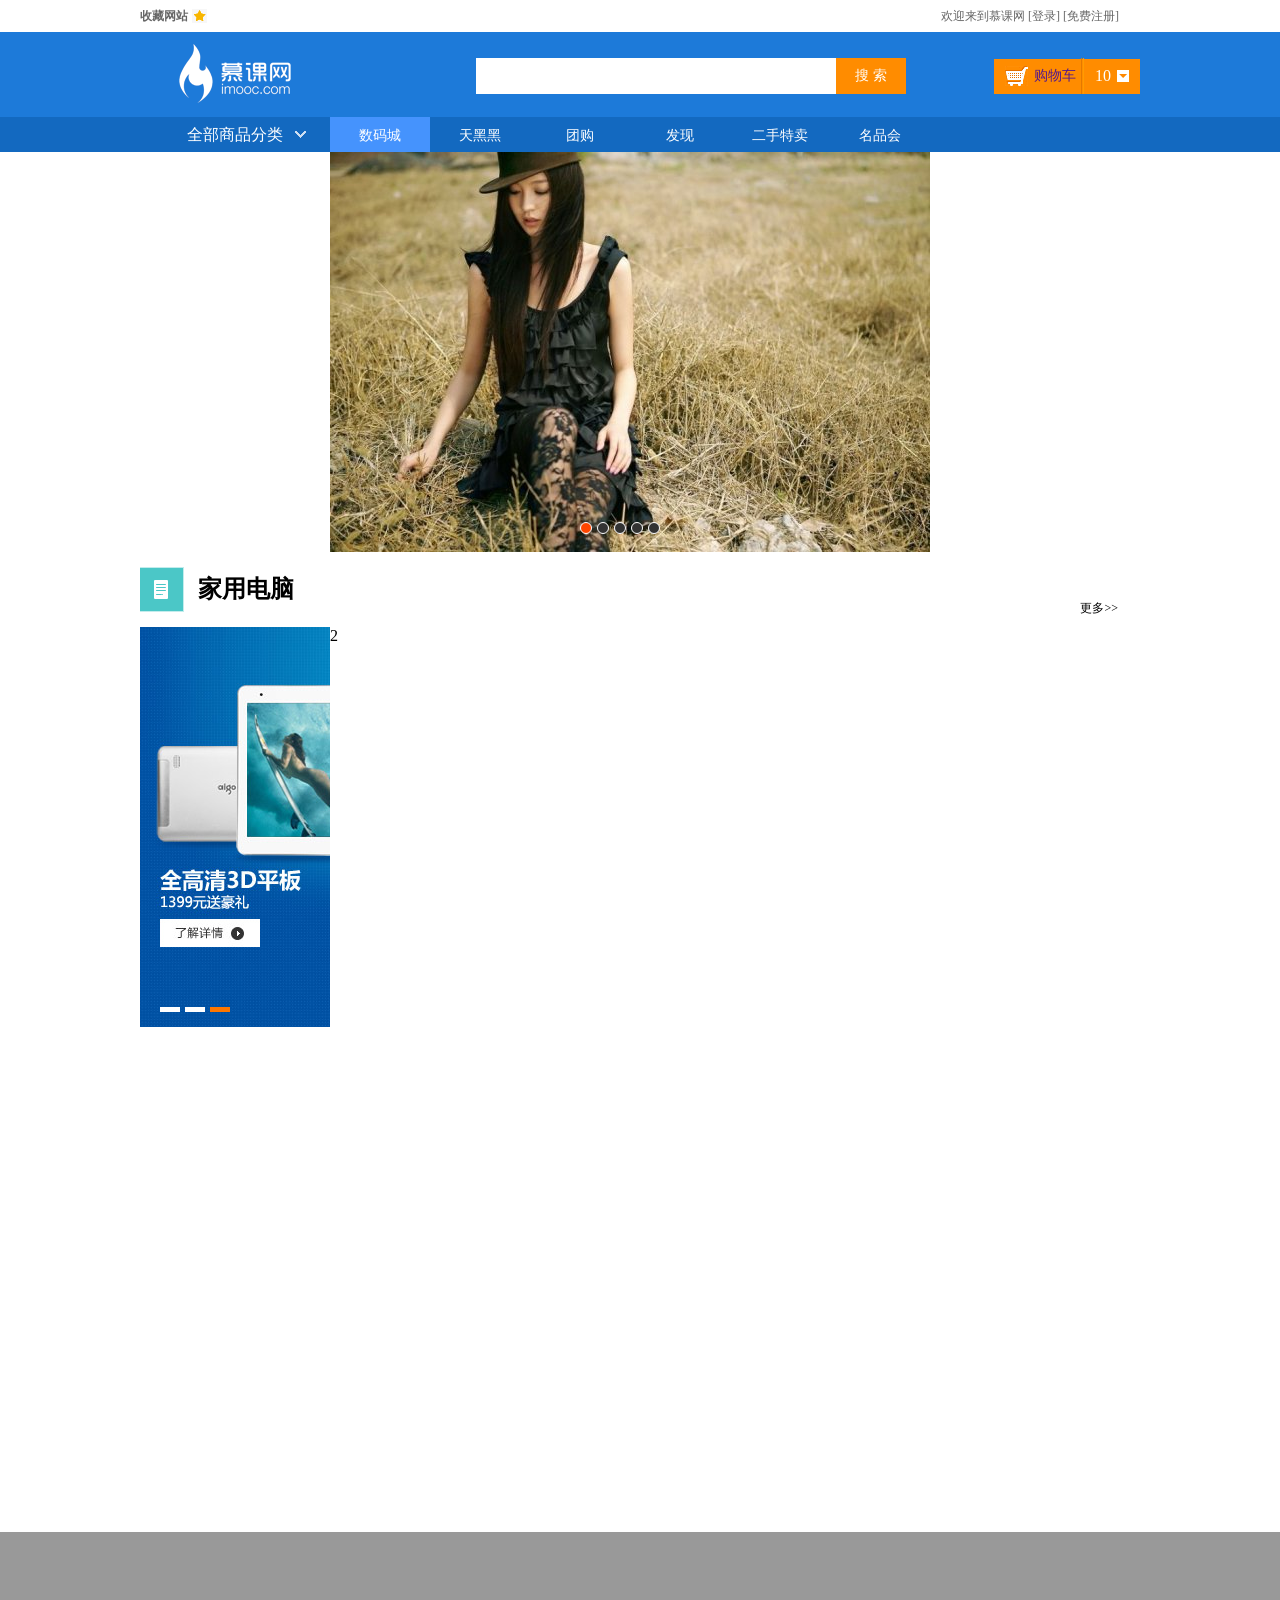
<file: frontend/ds/index.html>
<!DOCTYPE html>
<html>
<head>
	<meta charset="utf-8">
	<title>首页</title>
	<link rel="stylesheet" type="text/css" href="css/reset.css">
	<link rel="stylesheet" type="text/css" href="css/index.css">
	<script type="text/javascript" src="js/jquery.min.js"></script>
	<script type="text/javascript" src="js/index.js"></script>
	<script type="text/javascript" src="js/myFunction.js"></script>
</head>
<body>
	<div class="header">
		<div class="header_top">
			<div class="container">
				<div class="header_top_left fl">
					<a href="">
						<span class="collection_font">收藏网站</span>
					</a>
				</div>
				<div class="header_top_right fr">
					<span class="wellcon">欢迎来到慕课网</span>
					<a href="">[登录]</a>
					<a href="">[免费注册]</a>
				</div>
			</div>
		</div>
		<div class="header_mid">
			<div class="container">
				<div class="logo fl">
					<a href=""><img src="images/logo1.png" alt="logo"></a>
				</div>
				<div class="header_mid_search fl">
					<input type="text" class="header_mid_input"><input type="button" class="header_mid_button" value="搜 索">
				</div>
				<div class="header_mid_shopcar fr">
					<div class="shopcar_l fl">
						<a href="">
							<span>购物车</span>
						</a>
					</div>
					<div class="shopcar_r fr">
						<span class="cart_number fr">10</span>
					</div>
				</div>
			</div>
		</div>
		<div class="header_nav">
			<div class="container">
				<div class="GoodClass fl">
					<h3>全部商品分类</h3>
					<div class="showItem_l hide">
						<dl data-id="a">
							<dt>
								<a href="">手机</a>
								<a href="">数码</a>
								<a href="">合约机</a>
							</dt>
							<dd>
								<a href="">荣耀3X</a>
								<a href="">单反</a>
								<a href="">智能设备</a>
							</dd>
						</dl>
						<dl data-id="b">
							<dt>
								<a href="">手机</a>
								<a href="">数码</a>
								<a href="">合约机</a>
							</dt>
							<dd>
								<a href="">荣耀3X</a>
								<a href="">单反</a>
								<a href="">智能设备</a>
							</dd>
						</dl>
						<dl data-id="c">
							<dt>
								<a href="">手机</a>
								<a href="">数码</a>
								<a href="">合约机</a>
							</dt>
							<dd>
								<a href="">荣耀3X</a>
								<a href="">单反</a>
								<a href="">智能设备</a>
							</dd>
						</dl>
						<dl data-id="d">
							<dt>
								<a href="">手机</a>
								<a href="">数码</a>
								<a href="">合约机</a>
							</dt>
							<dd>
								<a href="">荣耀3X</a>
								<a href="">单反</a>
								<a href="">智能设备</a>
							</dd>
						</dl>
						<dl data-id="e">
							<dt>
								<a href="">手机</a>
								<a href="">数码</a>
								<a href="">合约机</a>
							</dt>
							<dd>
								<a href="">荣耀3X</a>
								<a href="">单反</a>
								<a href="">智能设备</a>
							</dd>
						</dl>
					</div>
					<div class="showItem_r hide">
						<div id="a" class="hide">
							<dl>
								<dt>
									<h4>电脑整机</h4>
								</dt>
								<dd>		
									<a href="">笔记本</a>
									<a href="">超极本</a>
									<a href="">上网本</a>
									<a href="">平板电脑</a>
									<a href="">台式机</a>
									<a href="">台式机</a>
									<a href="">笔记本</a>
									<a href="">超极本</a>
									<a href="">台式机</a>
									<a href="">平板电脑</a>
									<a href="">台式机</a><a href="">台式机</a>
									<a href="">平板电脑</a>
									<a href="">台式机</a>
									<a href="">台式机</a>
									<a href="">平板电脑</a>
									<a href="">台式机</a>
								</dd>				
							</dl>
							<dl>
								<dt>
									<h4>电脑整机</h4>
								</dt>
								<dd>		
									<a href="">笔记本</a>
									<a href="">超极本</a>
									<a href="">上网本</a>
									<a href="">平板电脑</a>
									<a href="">台式机</a>
									<a href="">台式机</a>
									<a href="">笔记本</a>
									<a href="">超极本</a>
								</dd>				
							</dl>
							<dl>
								<dt>
									<h4>电脑整机</h4>
								</dt>
								<dd>		
									<a href="">笔记本</a>
									<a href="">超极本</a>
									<a href="">上网本</a>
									<a href="">平板电脑</a>
									<a href="">台式机</a>
									<a href="">台式机</a>
									<a href="">笔记本</a>
									<a href="">超极本</a>
								</dd>				
							</dl>
							<dl>
								<dt>
									<h4>电脑整机</h4>
								</dt>
								<dd>		
									<a href="">笔记本</a>
									<a href="">超极本</a>
									<a href="">上网本</a>
									<a href="">平板电脑</a>
									<a href="">台式机</a>
									<a href="">台式机</a>
									<a href="">笔记本</a>
									<a href="">超极本</a>
								</dd>				
							</dl>
							<dl>
								<dt>
									<h4>电脑整机</h4>
								</dt>
								<dd>		
									<a href="">笔记本</a>
									<a href="">超极本</a>
									<a href="">上网本</a>
									<a href="">平板电脑</a>
									<a href="">台式机</a>
									<a href="">台式机</a>
									<a href="">笔记本</a>
									<a href="">超极本</a>
								</dd>				
							</dl>
							<dl>
								<dt>
									<h4>电脑整机</h4>
								</dt>
								<dd>		
									<a href="">笔记本</a>
									<a href="">超极本</a>
									<a href="">上网本</a>
									<a href="">平板电脑</a>
									<a href="">台式机</a>
									<a href="">平板电脑</a>
									<a href="">台式机</a>
									<a href="">台式机</a>
									<a href="">平板电脑</a>
									<a href="">台式机</a>
									<a href="">台式机</a>
									<a href="">笔记本</a>
									<a href="">超极本</a>
									<a href="">台式机</a>
									<a href="">笔记本</a>
									<a href="">超极本</a>
								</dd>				
							</dl>
							<dl>
								<dt>
									<h4>电脑整机</h4>
								</dt>
								<dd>		
									<a href="">笔记本</a>
									<a href="">超极本</a>
									<a href="">上网本</a>
									<a href="">平板电脑</a>
									<a href="">台式机</a>
									<a href="">台式机</a>
									<a href="">笔记本</a>
									<a href="">超极本</a>
									<a href="">平板电脑</a>
									<a href="">台式机</a>
									<a href="">台式机</a>
									<a href="">笔记本</a>
									<a href="">超极本</a>
								</dd>				
							</dl>
							<dl>
								<dt>
									<h4>电脑整机</h4>
								</dt>
								<dd>		
									<a href="">笔记本</a>
									<a href="">超极本</a>
									<a href="">上网本</a>
									<a href="">平板电脑</a>
									<a href="">台式机</a>
									<a href="">台式机</a>
									<a href="">笔记本</a>
									<a href="">超极本</a>
									<a href="">平板电脑</a>
									<a href="">台式机</a>
									<a href="">台式机</a>
									<a href="">笔记本</a>
									<a href="">超极本</a>
									<a href="">平板电脑</a>
									<a href="">台式机</a>
									<a href="">台式机</a>
									<a href="">笔记本</a>
									<a href="">超极本</a>
								</dd>				
							</dl>
							<dl>
								<dt>
									<h4>电脑整机</h4>
								</dt>
								<dd>		
									<a href="">笔记本</a>
									<a href="">超极本</a>
									<a href="">上网本</a>
									<a href="">平板电脑</a>
									<a href="">台式机</a>
									<a href="">台式机</a>
									<a href="">笔记本</a>
									<a href="">超极本</a>
								</dd>				
							</dl>
						</div>
						<div id="b" class="hide">
							<dl>
								<dt>
									<h4>搞bbbbb机</h4>
								</dt>
								<dd>		
									<a href="">笔记本</a>
									<a href="">超极本</a>
									<a href="">上网本</a>
									<a href="">平板电脑</a>
									<a href="">台式机</a>
									<a href="">台式机</a>
									<a href="">笔记本</a>
									<a href="">超极本</a>
									<a href="">台式机</a>
									<a href="">平板电脑</a>
									<a href="">台式机</a><a href="">台式机</a>
									<a href="">平板电脑</a>
									<a href="">台式机</a>
									<a href="">台式机</a>
									<a href="">平板电脑</a>
									<a href="">台式机</a>
								</dd>				
							</dl>
							<dl>
								<dt>
									<h4>电脑整机</h4>
								</dt>
								<dd>		
									<a href="">笔记本</a>
									<a href="">超极本</a>
									<a href="">上网本</a>
									<a href="">平板电脑</a>
									<a href="">台式机</a>
									<a href="">台式机</a>
									<a href="">笔记本</a>
									<a href="">超极本</a>
								</dd>				
							</dl>
							<dl>
								<dt>
									<h4>电脑整机</h4>
								</dt>
								<dd>		
									<a href="">笔记本</a>
									<a href="">超极本</a>
									<a href="">上网本</a>
									<a href="">平板电脑</a>
									<a href="">台式机</a>
									<a href="">平板电脑</a>
									<a href="">台式机</a>
									<a href="">台式机</a>
									<a href="">平板电脑</a>
									<a href="">台式机</a>
									<a href="">台式机</a>
									<a href="">笔记本</a>
									<a href="">超极本</a>
									<a href="">台式机</a>
									<a href="">笔记本</a>
									<a href="">超极本</a>
								</dd>				
							</dl>
							<dl>
								<dt>
									<h4>电脑整机</h4>
								</dt>
								<dd>		
									<a href="">笔记本</a>
									<a href="">超极本</a>
									<a href="">上网本</a>
									<a href="">平板电脑</a>
									<a href="">台式机</a>
									<a href="">台式机</a>
									<a href="">笔记本</a>
									<a href="">超极本</a>
									<a href="">平板电脑</a>
									<a href="">台式机</a>
									<a href="">台式机</a>
									<a href="">笔记本</a>
									<a href="">超极本</a>
								</dd>				
							</dl>
								<dt>
									<h4>电脑整机</h4>
								</dt>
								<dd>		
									<a href="">笔记本</a>
									<a href="">超极本</a>
									<a href="">上网本</a>
									<a href="">平板电脑</a>
									<a href="">台式机</a>
									<a href="">台式机</a>
									<a href="">笔记本</a>
									<a href="">超极本</a>
								</dd>				
							</dl>
						</div>
						<div id="c" class="hide">
							<dl>
								<dt>
									<h4>ccccc机</h4>
								</dt>
								<dd>		
									<a href="">笔记本</a>
									<a href="">超极本</a>
									<a href="">上网本</a>
									<a href="">平板电脑</a>
									<a href="">台式机</a>
									<a href="">台式机</a>
									<a href="">笔记本</a>
									<a href="">超极本</a>
									<a href="">台式机</a>
									<a href="">平板电脑</a>
									<a href="">台式机</a><a href="">台式机</a>
									<a href="">平板电脑</a>
									<a href="">台式机</a>
									<a href="">台式机</a>
									<a href="">平板电脑</a>
									<a href="">台式机</a>
								</dd>				
							</dl>
							<dl>
								<dt>
									<h4>电脑整机</h4>
								</dt>
								<dd>		
									<a href="">笔记本</a>
									<a href="">超极本</a>
									<a href="">上网本</a>
									<a href="">平板电脑</a>
									<a href="">台式机</a>
									<a href="">台式机</a>
									<a href="">笔记本</a>
									<a href="">超极本</a>
								</dd>				
							</dl>
							<dl>
								<dt>
									<h4>电脑整机</h4>
								</dt>
								<dd>		
									<a href="">笔记本</a>
									<a href="">超极本</a>
									<a href="">上网本</a>
									<a href="">平板电脑</a>
									<a href="">台式机</a>
									<a href="">台式机</a>
									<a href="">笔记本</a>
									<a href="">超极本</a>
								</dd>				
							</dl>
							<dl>
								<dt>
									<h4>电脑整机</h4>
								</dt>
								<dd>		
									<a href="">笔记本</a>
									<a href="">超极本</a>
									<a href="">上网本</a>
									<a href="">平板电脑</a>
									<a href="">台式机</a>
									<a href="">台式机</a>
									<a href="">笔记本</a>
									<a href="">超极本</a>
								</dd>				
							</dl>
							<dl>
								<dt>
									<h4>电脑整机</h4>
								</dt>
								<dd>		
									<a href="">笔记本</a>
									<a href="">超极本</a>
									<a href="">上网本</a>
									<a href="">平板电脑</a>
									<a href="">台式机</a>
									<a href="">台式机</a>
									<a href="">笔记本</a>
									<a href="">超极本</a>
								</dd>				
							</dl>
							<dl>
								<dt>
									<h4>电脑整机</h4>
								</dt>
								<dd>		
									<a href="">笔记本</a>
									<a href="">超极本</a>
									<a href="">上网本</a>
									<a href="">平板电脑</a>
									<a href="">台式机</a>
									<a href="">平板电脑</a>
									<a href="">台式机</a>
									<a href="">台式机</a>
									<a href="">平板电脑</a>
									<a href="">台式机</a>
									<a href="">台式机</a>
									<a href="">笔记本</a>
									<a href="">超极本</a>
									<a href="">台式机</a>
									<a href="">笔记本</a>
									<a href="">超极本</a>
								</dd>				
							</dl>
							<dl>
								<dt>
									<h4>电脑整机</h4>
								</dt>
								<dd>		
									<a href="">笔记本</a>
									<a href="">超极本</a>
									<a href="">上网本</a>
									<a href="">平板电脑</a>
									<a href="">台式机</a>
									<a href="">台式机</a>
									<a href="">笔记本</a>
									<a href="">超极本</a>
									<a href="">平板电脑</a>
									<a href="">台式机</a>
									<a href="">台式机</a>
									<a href="">笔记本</a>
									<a href="">超极本</a>
								</dd>				
							</dl>
							<dl>
								<dt>
									<h4>电脑整机</h4>
								</dt>
								<dd>		
									<a href="">笔记本</a>
									<a href="">超极本</a>
									<a href="">上网本</a>
									<a href="">平板电脑</a>
									<a href="">台式机</a>
									<a href="">台式机</a>
									<a href="">笔记本</a>
									<a href="">超极本</a>
									<a href="">平板电脑</a>
									<a href="">台式机</a>
									<a href="">台式机</a>
									<a href="">笔记本</a>
									<a href="">超极本</a>
									<a href="">平板电脑</a>
									<a href="">台式机</a>
									<a href="">台式机</a>
									<a href="">笔记本</a>
									<a href="">超极本</a>
								</dd>				
							</dl>
							<dl>
								<dt>
									<h4>电脑整机</h4>
								</dt>
								<dd>		
									<a href="">笔记本</a>
									<a href="">超极本</a>
									<a href="">上网本</a>
									<a href="">平板电脑</a>
									<a href="">台式机</a>
									<a href="">台式机</a>
									<a href="">笔记本</a>
									<a href="">超极本</a>
								</dd>				
							</dl>
						</div>
						<div id="d" class="hide">
							<dl>
								<dt>
									<h4>ddddddd整机</h4>
								</dt>
								<dd>		
									<a href="">笔记本</a>
									<a href="">超极本</a>
									<a href="">上网本</a>
									<a href="">平板电脑</a>
									<a href="">台式机</a><a href="">台式机</a>
									<a href="">平板电脑</a>
									<a href="">台式机</a>
									<a href="">台式机</a>
									<a href="">平板电脑</a>
									<a href="">台式机</a>
								</dd>				
							</dl>
							<dl>
								<dt>
									<h4>电脑整机</h4>
								</dt>
								<dd>		
									<a href="">笔记本</a>
									<a href="">超极本</a>
									<a href="">上网本</a>
									<a href="">平板电脑</a>
									<a href="">台式机</a>
									<a href="">台式机</a>
									<a href="">笔记本</a>
									<a href="">超极本</a>
								</dd>				
							</dl>
							<dl>
								<dt>
									<h4>电脑整机</h4>
								</dt>
								<dd>		
									<a href="">笔记本</a>
									<a href="">超极本</a>
									<a href="">上网本</a>
									<a href="">平板电脑</a>
									<a href="">台式机</a>
									<a href="">台式机</a>
									<a href="">笔记本</a>
									<a href="">超极本</a>
								</dd>				
							</dl>
							<dl>
								<dt>
									<h4>电脑整机</h4>
								</dt>
								<dd>		
									<a href="">笔记本</a>
									<a href="">超极本</a>
									<a href="">上网本</a>
									<a href="">平板电脑</a>
									<a href="">笔记本</a>
									<a href="">超极本</a>
									<a href="">台式机</a>
									<a href="">笔记本</a>
									<a href="">超极本</a>
								</dd>				
							</dl>
							<dl>
								<dt>
									<h4>电脑整机</h4>
								</dt>
								<dd>		
									<a href="">笔记本</a>
									<a href="">超极本</a>
									<a href="">上网本</a>
									<a href="">平板电脑</a>
									<a href="">台式机</a>
									<a href="">台式机</a>
									<a href="">笔记本</a>
									<a href="">台式机</a>
									<a href="">笔记本</a>
									<a href="">超极本</a>
								</dd>				
							</dl>
							<dl>
								<dt>
									<h4>电脑整机</h4>
								</dt>
								<dd>		
									<a href="">笔记本</a>
									<a href="">超极本</a>
									<a href="">上网本</a>
									<a href="">平板电脑</a>
									<a href="">台式机</a>
									<a href="">台式机</a>
									<a href="">笔记本</a>
									<a href="">超极本</a>
									<a href="">平板电脑</a>
									<a href="">台式机</a>
									<a href="">台式机</a>
									<a href="">笔记本</a>
									<a href="">超极本</a>
								</dd>				
							</dl>
							<dl>
								<dt>
									<h4>电脑整机</h4>
								</dt>
								<dd>		
									<a href="">笔记本</a>
									<a href="">超极本</a>
									<a href="">上网本</a>
									<a href="">平板电脑</a>
									<a href="">台式机</a>
									<a href="">台式机</a>
									<a href="">笔记本</a>
									<a href="">超极本</a>
								</dd>				
							</dl>
						</div>
						<div id="e" class="hide">
							<dl>
								<dt>
									<h4>jjjjjjj机</h4>
								</dt>
								<dd>		
									<a href="">笔记本</a>
									<a href="">超极本</a>
									<a href="">上网本</a>
									<a href="">平板电脑</a>
									<a href="">台式机</a>
									<a href="">台式机</a>
									<a href="">笔记本</a>
									<a href="">超极本</a>
									<a href="">台式机</a>
									<a href="">平板电脑</a>
									<a href="">台式机</a><a href="">台式机</a>
									<a href="">平板电脑</a>
									<a href="">台式机</a>
									<a href="">台式机</a>
									<a href="">平板电脑</a>
									<a href="">台式机</a>
								</dd>				
							</dl>
							<dl>
								<dt>
									<h4>电脑整机</h4>
								</dt>
								<dd>		
									<a href="">笔记本</a>
									<a href="">超极本</a>
									<a href="">上网本</a>
									<a href="">平板电脑</a>
									<a href="">台式机</a>
									<a href="">台式机</a>
									<a href="">笔记本</a>
									<a href="">超极本</a>
									<a href="">平板电脑</a>
									<a href="">台式机</a>
									<a href="">台式机</a>
									<a href="">笔记本</a>
									<a href="">超极本</a>
								</dd>				
							</dl>
							<dl>
								<dt>
									<h4>电脑整机</h4>
								</dt>
								<dd>		
									<a href="">笔记本</a>
									<a href="">超极本</a>
									<a href="">上网本</a>
									<a href="">平板电脑</a>
									<a href="">台式机</a>
									<a href="">台式机</a>
									<a href="">笔记本</a>
									<a href="">超极本</a>
									<a href="">平板电脑</a>
									<a href="">台式机</a>
									<a href="">台式机</a>
									<a href="">笔记本</a>
									<a href="">超极本</a>
									<a href="">平板电脑</a>
									<a href="">台式机</a>
									<a href="">台式机</a>
									<a href="">笔记本</a>
									<a href="">超极本</a>
								</dd>				
							</dl>
							<dl>
								<dt>
									<h4>电脑整机</h4>
								</dt>
								<dd>		
									<a href="">笔记本</a>
									<a href="">超极本</a>
									<a href="">上网本</a>
									<a href="">平板电脑</a>
									<a href="">台式机</a>
									<a href="">台式机</a>
									<a href="">笔记本</a>
									<a href="">超极本</a>
								</dd>				
							</dl>
						</div>
					</div>
					<div class="carousel">
						<div class="list">
							<img src="images/carousel/5.jpg" alt="1">
							<img src="images/carousel/1.jpg" alt="1"><span>学会html5 绝对的屌丝逆袭</span>
							<img src="images/carousel/2.jpg" alt="2">
							<img src="images/carousel/3.jpg" alt="3">
							<img src="images/carousel/4.jpg" alt="4">
							<img src="images/carousel/5.jpg" alt="5">				
							<img src="images/carousel/1.jpg" alt="5">
						</div>
						<div class="buttons">
							<span index="1" class="on"></span>
					        <span index="2"></span>
					        <span index="3"></span>
					        <span index="4"></span>
					        <span index="5"></span>
						</div>
						<a href="javascript:;" id="prev" class="arrow">&lt;</a>
    					<a href="javascript:;" id="next" class="arrow">&gt;</a>
					</div>
				</div>
				
				<ul class="nav fl">
					<li class="active"><a href="">数码城</a></li>
					<li><a href="">天黑黑</a></li>
					<li><a href="">团购</a></li>
					<li><a href="">发现</a></li>
					<li><a href="">二手特卖</a></li>
					<li><a href="">名品会</a></li>
				</ul>

			</div>
		</div>
	</div>
	<div class="detail container">
		<div class="detail_one">
			<div style="width:100%;height: 75px;">
			<h2 class="fl">家用电脑</h2><span class="more fr">更多&gt;&gt;</span>
			</div>
			<div class="one_l fl">
				<img src="images/one_l.png">
			</div>
			<div class="one_r fr">
				2
			</div>
		</div>
		<div class="detail_two"></div>
	</div>
	<div class="footer"></div>
</body>
</html>
</file>
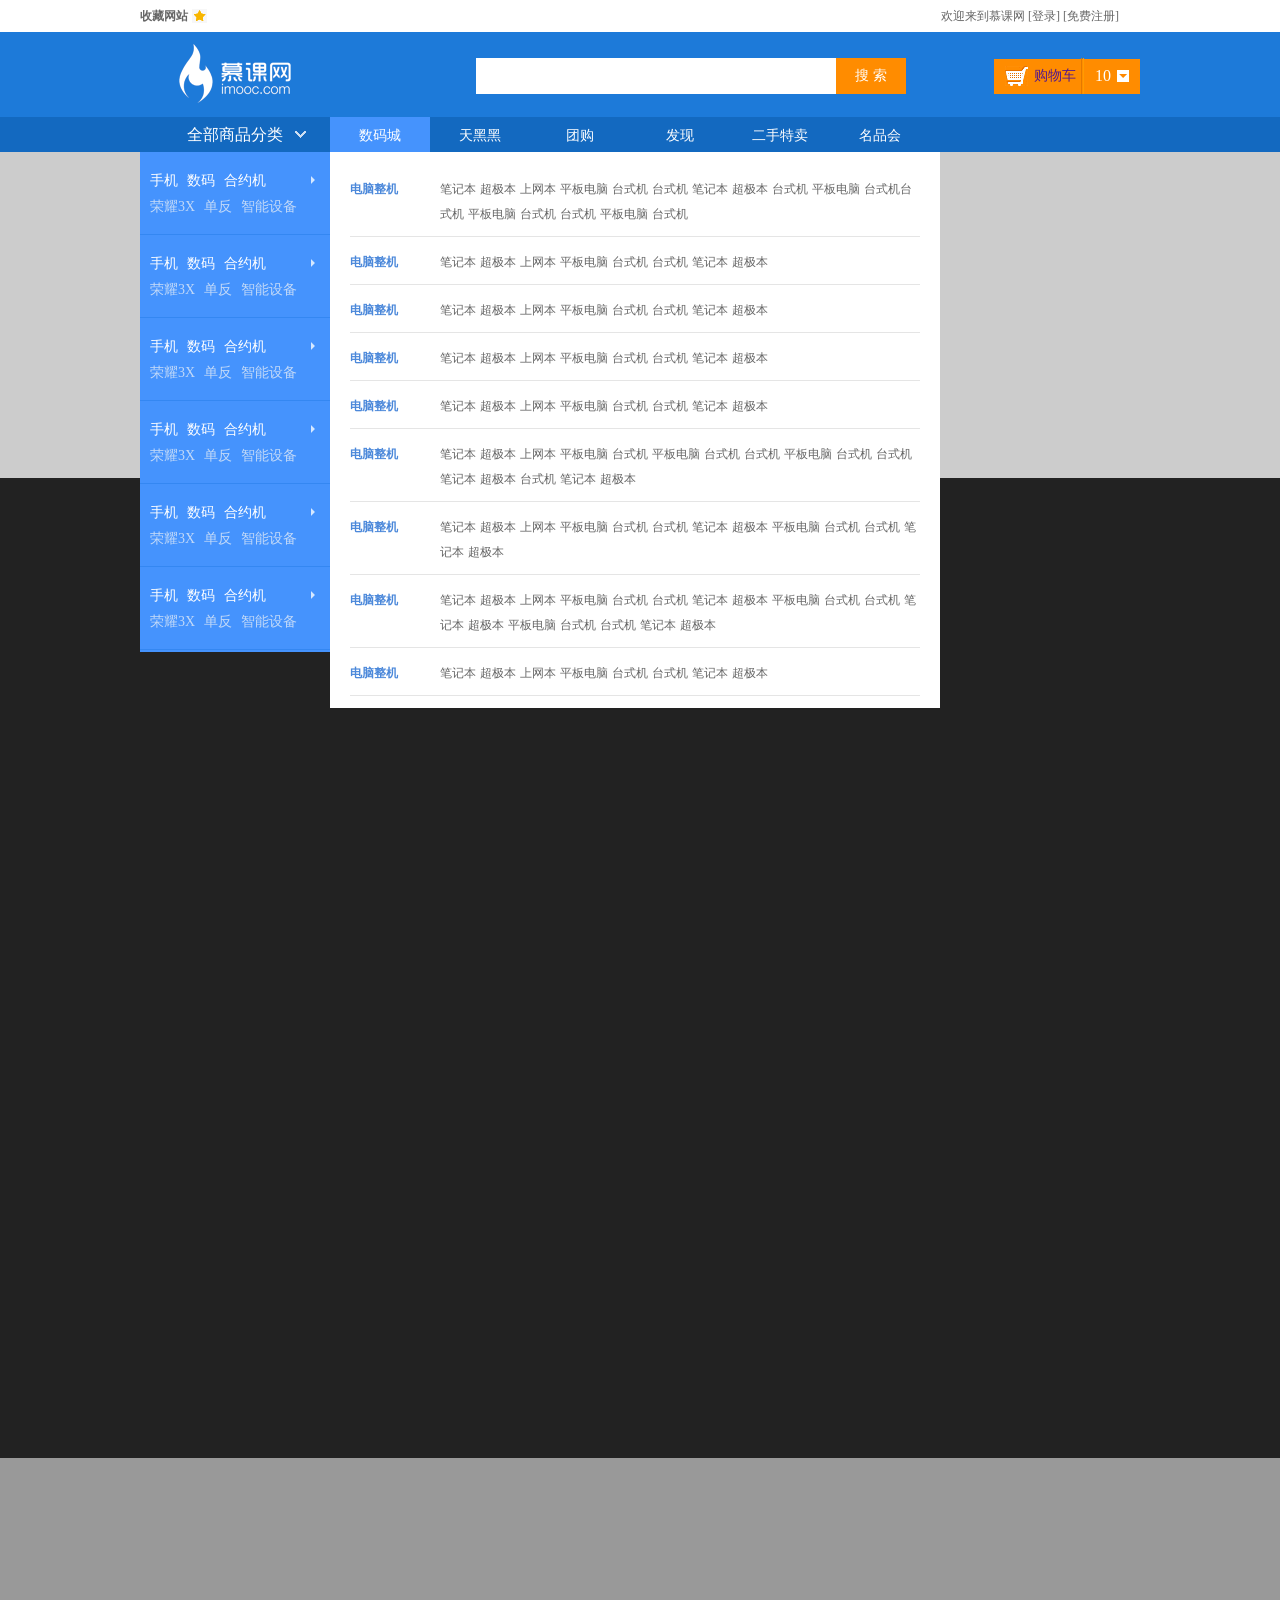
<file: frontend/ds0/index.html>
<!DOCTYPE html>
<html>
<head>
	<meta charset="utf-8">
	<title>首页</title>
	<link rel="stylesheet" type="text/css" href="css/reset.css">
	<link rel="stylesheet" type="text/css" href="css/index.css">
</head>
<body>
	<div class="header">
		<div class="header_top">
			<div class="container">
				<div class="header_top_left fl">
					<a href="">
						<span class="collection_font">收藏网站</span>
					</a>
				</div>
				<div class="header_top_right fr">
					<span class="wellcon">欢迎来到慕课网</span>
					<a href="">[登录]</a>
					<a href="">[免费注册]</a>
				</div>
			</div>
		</div>
		<div class="header_mid">
			<div class="container">
				<div class="logo fl">
					<a href=""><img src="images/logo1.png" alt="logo"></a>
				</div>
				<div class="header_mid_search fl">
					<input type="text" class="header_mid_input"><input type="button" class="header_mid_button" value="搜 索">
				</div>
				<div class="header_mid_shopcar fr">
					<div class="shopcar_l fl">
						<a href="">
							<span>购物车</span>
						</a>
					</div>
					<div class="shopcar_r fr">
						<span class="cart_number fr">10</span>
					</div>
				</div>
			</div>
		</div>
		<div class="header_nav">
			<div class="container">
				<div class="GoodClass fl">
					<h3>全部商品分类</h3>
					<div class="showItem_l">
						<dl>
							<dt>
								<a href="">手机</a>
								<a href="">数码</a>
								<a href="">合约机</a>
							</dt>
							<dd>
								<a href="">荣耀3X</a>
								<a href="">单反</a>
								<a href="">智能设备</a>
							</dd>
						</dl>
						<dl>
							<dt>
								<a href="">手机</a>
								<a href="">数码</a>
								<a href="">合约机</a>
							</dt>
							<dd>
								<a href="">荣耀3X</a>
								<a href="">单反</a>
								<a href="">智能设备</a>
							</dd>
						</dl>
						<dl>
							<dt>
								<a href="">手机</a>
								<a href="">数码</a>
								<a href="">合约机</a>
							</dt>
							<dd>
								<a href="">荣耀3X</a>
								<a href="">单反</a>
								<a href="">智能设备</a>
							</dd>
						</dl>
						<dl>
							<dt>
								<a href="">手机</a>
								<a href="">数码</a>
								<a href="">合约机</a>
							</dt>
							<dd>
								<a href="">荣耀3X</a>
								<a href="">单反</a>
								<a href="">智能设备</a>
							</dd>
						</dl>
						<dl>
							<dt>
								<a href="">手机</a>
								<a href="">数码</a>
								<a href="">合约机</a>
							</dt>
							<dd>
								<a href="">荣耀3X</a>
								<a href="">单反</a>
								<a href="">智能设备</a>
							</dd>
						</dl>
						<dl>
							<dt>
								<a href="">手机</a>
								<a href="">数码</a>
								<a href="">合约机</a>
							</dt>
							<dd>
								<a href="">荣耀3X</a>
								<a href="">单反</a>
								<a href="">智能设备</a>
							</dd>
						</dl>
					</div>
					<div class="showItem_r">
						<dl>
							<dt>
								<h4>电脑整机</h4>
							</dt>
							<dd>		
								<a href="">笔记本</a>
								<a href="">超极本</a>
								<a href="">上网本</a>
								<a href="">平板电脑</a>
								<a href="">台式机</a>
								<a href="">台式机</a>
								<a href="">笔记本</a>
								<a href="">超极本</a>
								<a href="">台式机</a>
								<a href="">平板电脑</a>
								<a href="">台式机</a><a href="">台式机</a>
								<a href="">平板电脑</a>
								<a href="">台式机</a>
								<a href="">台式机</a>
								<a href="">平板电脑</a>
								<a href="">台式机</a>
							</dd>				
						</dl>
						<dl>
							<dt>
								<h4>电脑整机</h4>
							</dt>
							<dd>		
								<a href="">笔记本</a>
								<a href="">超极本</a>
								<a href="">上网本</a>
								<a href="">平板电脑</a>
								<a href="">台式机</a>
								<a href="">台式机</a>
								<a href="">笔记本</a>
								<a href="">超极本</a>
							</dd>				
						</dl>
						<dl>
							<dt>
								<h4>电脑整机</h4>
							</dt>
							<dd>		
								<a href="">笔记本</a>
								<a href="">超极本</a>
								<a href="">上网本</a>
								<a href="">平板电脑</a>
								<a href="">台式机</a>
								<a href="">台式机</a>
								<a href="">笔记本</a>
								<a href="">超极本</a>
							</dd>				
						</dl>
						<dl>
							<dt>
								<h4>电脑整机</h4>
							</dt>
							<dd>		
								<a href="">笔记本</a>
								<a href="">超极本</a>
								<a href="">上网本</a>
								<a href="">平板电脑</a>
								<a href="">台式机</a>
								<a href="">台式机</a>
								<a href="">笔记本</a>
								<a href="">超极本</a>
							</dd>				
						</dl>
						<dl>
							<dt>
								<h4>电脑整机</h4>
							</dt>
							<dd>		
								<a href="">笔记本</a>
								<a href="">超极本</a>
								<a href="">上网本</a>
								<a href="">平板电脑</a>
								<a href="">台式机</a>
								<a href="">台式机</a>
								<a href="">笔记本</a>
								<a href="">超极本</a>
							</dd>				
						</dl>
						<dl>
							<dt>
								<h4>电脑整机</h4>
							</dt>
							<dd>		
								<a href="">笔记本</a>
								<a href="">超极本</a>
								<a href="">上网本</a>
								<a href="">平板电脑</a>
								<a href="">台式机</a>
								<a href="">平板电脑</a>
								<a href="">台式机</a>
								<a href="">台式机</a>
								<a href="">平板电脑</a>
								<a href="">台式机</a>
								<a href="">台式机</a>
								<a href="">笔记本</a>
								<a href="">超极本</a>
								<a href="">台式机</a>
								<a href="">笔记本</a>
								<a href="">超极本</a>
							</dd>				
						</dl>
						<dl>
							<dt>
								<h4>电脑整机</h4>
							</dt>
							<dd>		
								<a href="">笔记本</a>
								<a href="">超极本</a>
								<a href="">上网本</a>
								<a href="">平板电脑</a>
								<a href="">台式机</a>
								<a href="">台式机</a>
								<a href="">笔记本</a>
								<a href="">超极本</a>
								<a href="">平板电脑</a>
								<a href="">台式机</a>
								<a href="">台式机</a>
								<a href="">笔记本</a>
								<a href="">超极本</a>
							</dd>				
						</dl>
						<dl>
							<dt>
								<h4>电脑整机</h4>
							</dt>
							<dd>		
								<a href="">笔记本</a>
								<a href="">超极本</a>
								<a href="">上网本</a>
								<a href="">平板电脑</a>
								<a href="">台式机</a>
								<a href="">台式机</a>
								<a href="">笔记本</a>
								<a href="">超极本</a>
								<a href="">平板电脑</a>
								<a href="">台式机</a>
								<a href="">台式机</a>
								<a href="">笔记本</a>
								<a href="">超极本</a>
								<a href="">平板电脑</a>
								<a href="">台式机</a>
								<a href="">台式机</a>
								<a href="">笔记本</a>
								<a href="">超极本</a>
							</dd>				
						</dl>
						<dl>
							<dt>
								<h4>电脑整机</h4>
							</dt>
							<dd>		
								<a href="">笔记本</a>
								<a href="">超极本</a>
								<a href="">上网本</a>
								<a href="">平板电脑</a>
								<a href="">台式机</a>
								<a href="">台式机</a>
								<a href="">笔记本</a>
								<a href="">超极本</a>
							</dd>				
						</dl>
					</div>
				</div>
				
				<ul class="nav fl">
					<li class="active"><a href="">数码城</a></li>
					<li><a href="">天黑黑</a></li>
					<li><a href="">团购</a></li>
					<li><a href="">发现</a></li>
					<li><a href="">二手特卖</a></li>
					<li><a href="">名品会</a></li>
				</ul>

			</div>
		</div>
	</div>
	<div class="carousel"></div>
	<div class="detail detail_one"></div>
	<div class="detail detail_two"></div>
	<div class="footer"></div>
</body>
</html>
</file>
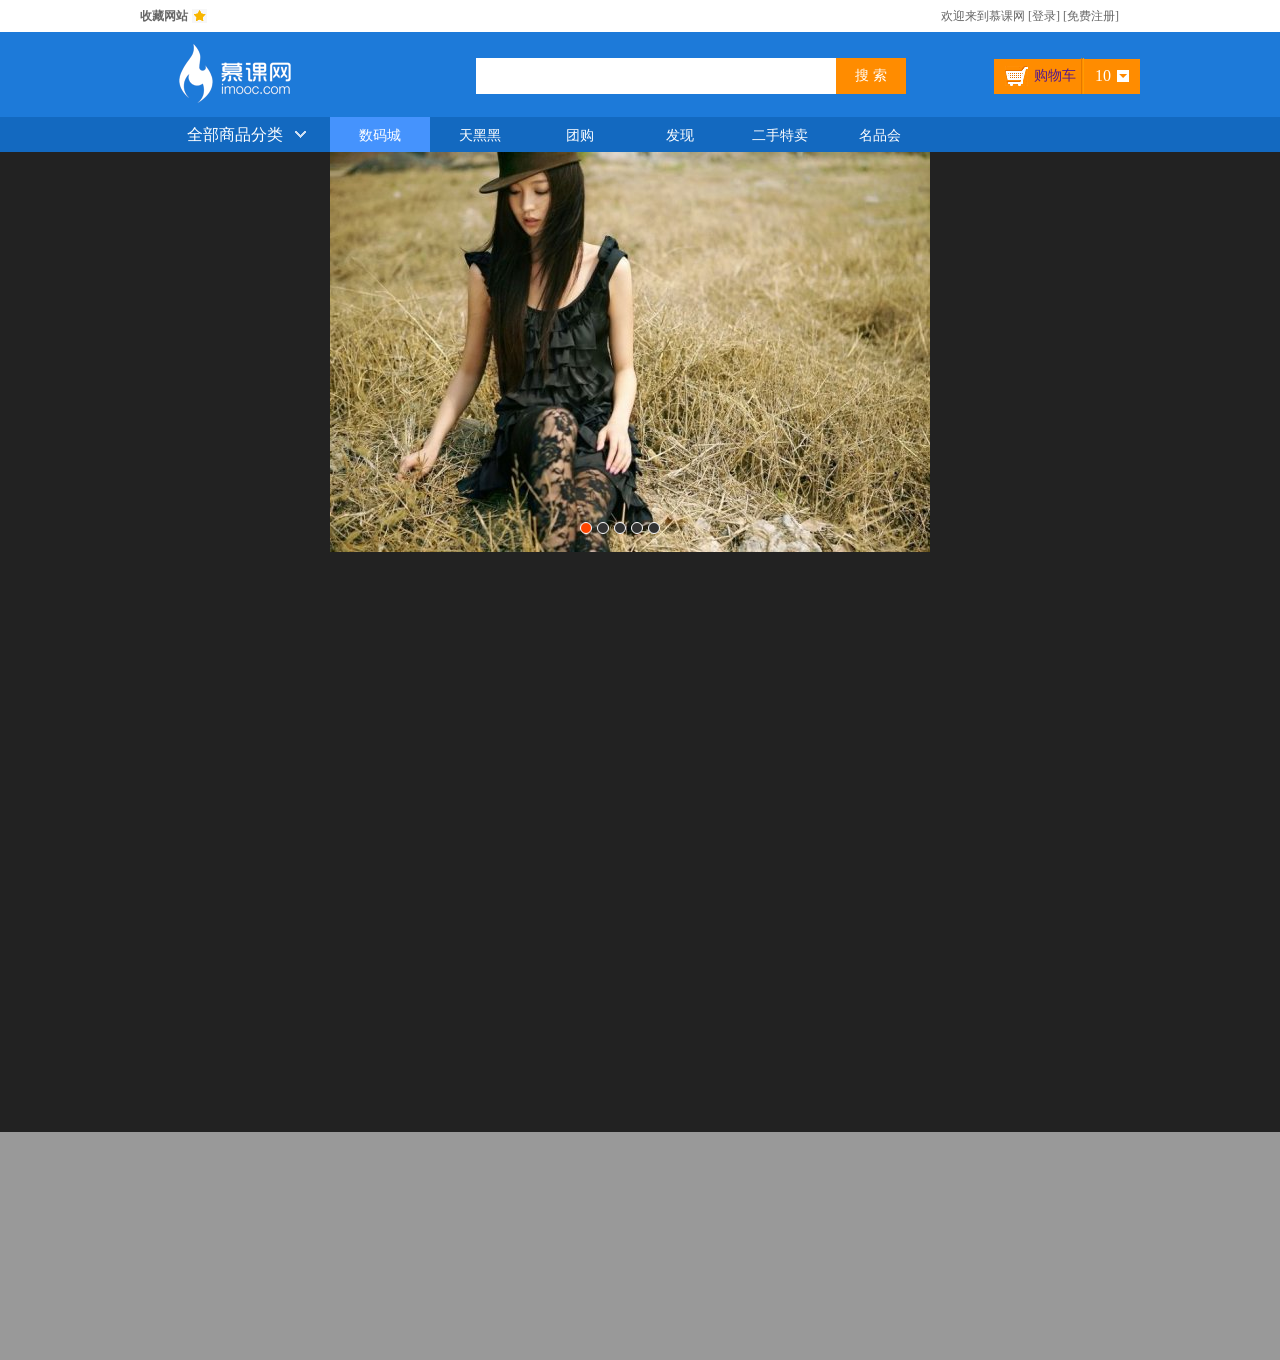
<file: frontend/ds1/index.html>
<!DOCTYPE html>
<html>
<head>
	<meta charset="utf-8">
	<title>首页</title>
	<link rel="stylesheet" type="text/css" href="css/reset.css">
	<link rel="stylesheet" type="text/css" href="css/index.css">
	<script type="text/javascript" src="js/jquery.min.js"></script>
	<script type="text/javascript" src="js/index.js"></script>

</head>
<body>
	<div class="header">
		<div class="header_top">
			<div class="container">
				<div class="header_top_left fl">
					<a href="">
						<span class="collection_font">收藏网站</span>
					</a>
				</div>
				<div class="header_top_right fr">
					<span class="wellcon">欢迎来到慕课网</span>
					<a href="">[登录]</a>
					<a href="">[免费注册]</a>
				</div>
			</div>
		</div>
		<div class="header_mid">
			<div class="container">
				<div class="logo fl">
					<a href=""><img src="images/logo1.png" alt="logo"></a>
				</div>
				<div class="header_mid_search fl">
					<input type="text" class="header_mid_input"><input type="button" class="header_mid_button" value="搜 索">
				</div>
				<div class="header_mid_shopcar fr">
					<div class="shopcar_l fl">
						<a href="">
							<span>购物车</span>
						</a>
					</div>
					<div class="shopcar_r fr">
						<span class="cart_number fr">10</span>
					</div>
				</div>
			</div>
		</div>
		<div class="header_nav">
			<div class="container">
				<div class="GoodClass fl">
					<h3>全部商品分类</h3>
					<div class="showItem_l hide">
						<dl>
							<dt>
								<a href="">手机</a>
								<a href="">数码</a>
								<a href="">合约机</a>
							</dt>
							<dd>
								<a href="">荣耀3X</a>
								<a href="">单反</a>
								<a href="">智能设备</a>
							</dd>
						</dl>
						<dl>
							<dt>
								<a href="">手机</a>
								<a href="">数码</a>
								<a href="">合约机</a>
							</dt>
							<dd>
								<a href="">荣耀3X</a>
								<a href="">单反</a>
								<a href="">智能设备</a>
							</dd>
						</dl>
						<dl>
							<dt>
								<a href="">手机</a>
								<a href="">数码</a>
								<a href="">合约机</a>
							</dt>
							<dd>
								<a href="">荣耀3X</a>
								<a href="">单反</a>
								<a href="">智能设备</a>
							</dd>
						</dl>
						<dl>
							<dt>
								<a href="">手机</a>
								<a href="">数码</a>
								<a href="">合约机</a>
							</dt>
							<dd>
								<a href="">荣耀3X</a>
								<a href="">单反</a>
								<a href="">智能设备</a>
							</dd>
						</dl>
						<dl>
							<dt>
								<a href="">手机</a>
								<a href="">数码</a>
								<a href="">合约机</a>
							</dt>
							<dd>
								<a href="">荣耀3X</a>
								<a href="">单反</a>
								<a href="">智能设备</a>
							</dd>
						</dl>
						<dl>
							<dt>
								<a href="">手机</a>
								<a href="">数码</a>
								<a href="">合约机</a>
							</dt>
							<dd>
								<a href="">荣耀3X</a>
								<a href="">单反</a>
								<a href="">智能设备</a>
							</dd>
						</dl>
					</div>
					<div class="showItem_r hide">
						<dl>
							<dt>
								<h4>电脑整机</h4>
							</dt>
							<dd>		
								<a href="">笔记本</a>
								<a href="">超极本</a>
								<a href="">上网本</a>
								<a href="">平板电脑</a>
								<a href="">台式机</a>
								<a href="">台式机</a>
								<a href="">笔记本</a>
								<a href="">超极本</a>
								<a href="">台式机</a>
								<a href="">平板电脑</a>
								<a href="">台式机</a><a href="">台式机</a>
								<a href="">平板电脑</a>
								<a href="">台式机</a>
								<a href="">台式机</a>
								<a href="">平板电脑</a>
								<a href="">台式机</a>
							</dd>				
						</dl>
						<dl>
							<dt>
								<h4>电脑整机</h4>
							</dt>
							<dd>		
								<a href="">笔记本</a>
								<a href="">超极本</a>
								<a href="">上网本</a>
								<a href="">平板电脑</a>
								<a href="">台式机</a>
								<a href="">台式机</a>
								<a href="">笔记本</a>
								<a href="">超极本</a>
							</dd>				
						</dl>
						<dl>
							<dt>
								<h4>电脑整机</h4>
							</dt>
							<dd>		
								<a href="">笔记本</a>
								<a href="">超极本</a>
								<a href="">上网本</a>
								<a href="">平板电脑</a>
								<a href="">台式机</a>
								<a href="">台式机</a>
								<a href="">笔记本</a>
								<a href="">超极本</a>
							</dd>				
						</dl>
						<dl>
							<dt>
								<h4>电脑整机</h4>
							</dt>
							<dd>		
								<a href="">笔记本</a>
								<a href="">超极本</a>
								<a href="">上网本</a>
								<a href="">平板电脑</a>
								<a href="">台式机</a>
								<a href="">台式机</a>
								<a href="">笔记本</a>
								<a href="">超极本</a>
							</dd>				
						</dl>
						<dl>
							<dt>
								<h4>电脑整机</h4>
							</dt>
							<dd>		
								<a href="">笔记本</a>
								<a href="">超极本</a>
								<a href="">上网本</a>
								<a href="">平板电脑</a>
								<a href="">台式机</a>
								<a href="">台式机</a>
								<a href="">笔记本</a>
								<a href="">超极本</a>
							</dd>				
						</dl>
						<dl>
							<dt>
								<h4>电脑整机</h4>
							</dt>
							<dd>		
								<a href="">笔记本</a>
								<a href="">超极本</a>
								<a href="">上网本</a>
								<a href="">平板电脑</a>
								<a href="">台式机</a>
								<a href="">平板电脑</a>
								<a href="">台式机</a>
								<a href="">台式机</a>
								<a href="">平板电脑</a>
								<a href="">台式机</a>
								<a href="">台式机</a>
								<a href="">笔记本</a>
								<a href="">超极本</a>
								<a href="">台式机</a>
								<a href="">笔记本</a>
								<a href="">超极本</a>
							</dd>				
						</dl>
						<dl>
							<dt>
								<h4>电脑整机</h4>
							</dt>
							<dd>		
								<a href="">笔记本</a>
								<a href="">超极本</a>
								<a href="">上网本</a>
								<a href="">平板电脑</a>
								<a href="">台式机</a>
								<a href="">台式机</a>
								<a href="">笔记本</a>
								<a href="">超极本</a>
								<a href="">平板电脑</a>
								<a href="">台式机</a>
								<a href="">台式机</a>
								<a href="">笔记本</a>
								<a href="">超极本</a>
							</dd>				
						</dl>
						<dl>
							<dt>
								<h4>电脑整机</h4>
							</dt>
							<dd>		
								<a href="">笔记本</a>
								<a href="">超极本</a>
								<a href="">上网本</a>
								<a href="">平板电脑</a>
								<a href="">台式机</a>
								<a href="">台式机</a>
								<a href="">笔记本</a>
								<a href="">超极本</a>
								<a href="">平板电脑</a>
								<a href="">台式机</a>
								<a href="">台式机</a>
								<a href="">笔记本</a>
								<a href="">超极本</a>
								<a href="">平板电脑</a>
								<a href="">台式机</a>
								<a href="">台式机</a>
								<a href="">笔记本</a>
								<a href="">超极本</a>
							</dd>				
						</dl>
						<dl>
							<dt>
								<h4>电脑整机</h4>
							</dt>
							<dd>		
								<a href="">笔记本</a>
								<a href="">超极本</a>
								<a href="">上网本</a>
								<a href="">平板电脑</a>
								<a href="">台式机</a>
								<a href="">台式机</a>
								<a href="">笔记本</a>
								<a href="">超极本</a>
							</dd>				
						</dl>
					</div>
					<div class="carousel">
						<div class="list">
							<img src="images/carousel/5.jpg" alt="1">
							<img src="images/carousel/1.jpg" alt="1">
							<img src="images/carousel/2.jpg" alt="2">
							<img src="images/carousel/3.jpg" alt="3">
							<img src="images/carousel/4.jpg" alt="4">
							<img src="images/carousel/5.jpg" alt="5">						
							<img src="images/carousel/1.jpg" alt="5">
						</div>
						<div class="buttons">
							<span index="1" class="on"></span>
					        <span index="2"></span>
					        <span index="3"></span>
					        <span index="4"></span>
					        <span index="5"></span>
						</div>
						<a href="javascript:;" id="prev" class="arrow">&lt;</a>
    					<a href="javascript:;" id="next" class="arrow">&gt;</a>
					</div>
				</div>
				
				<ul class="nav fl">
					<li class="active"><a href="">数码城</a></li>
					<li><a href="">天黑黑</a></li>
					<li><a href="">团购</a></li>
					<li><a href="">发现</a></li>
					<li><a href="">二手特卖</a></li>
					<li><a href="">名品会</a></li>
				</ul>

			</div>
		</div>
	</div>
	<div class="detail detail_one"></div>
	<div class="detail detail_two"></div>
	<div class="footer"></div>
</body>
</html>
</file>
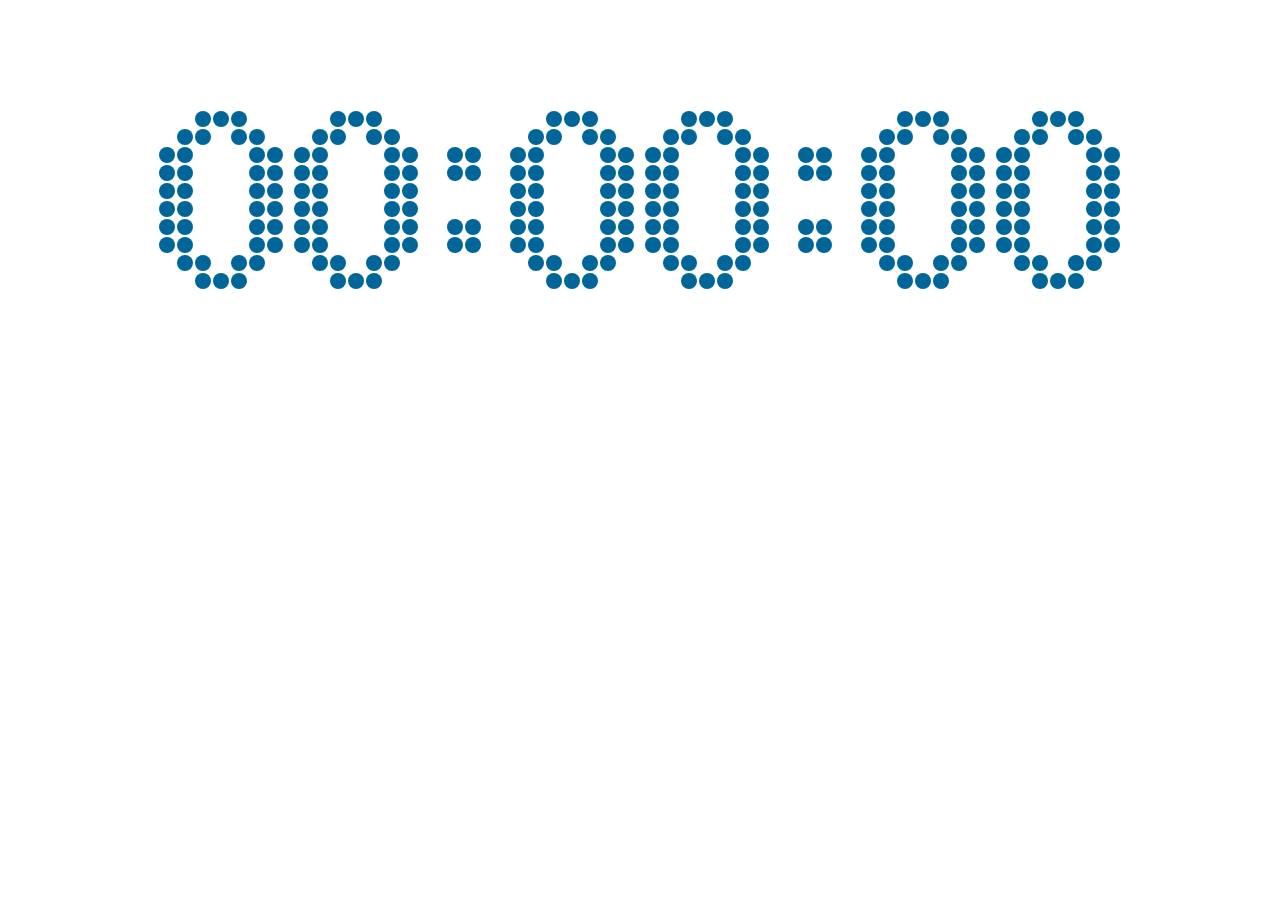
<file: frontend/canvas/canvas-course/index.html>
<!DOCTYPE html>
<html>
<head lang="en">
    <meta charset="UTF-8">
    <title></title>
</head>
<body>
    <canvas id="canvas" style="display:block;margin:50px auto;">
        当前浏览器不支持Canvas，请更换浏览器后再试
    </canvas>

    <script src="digit.js"></script>
    <script src="countdown.js"></script>
</body>
</html>
</file>
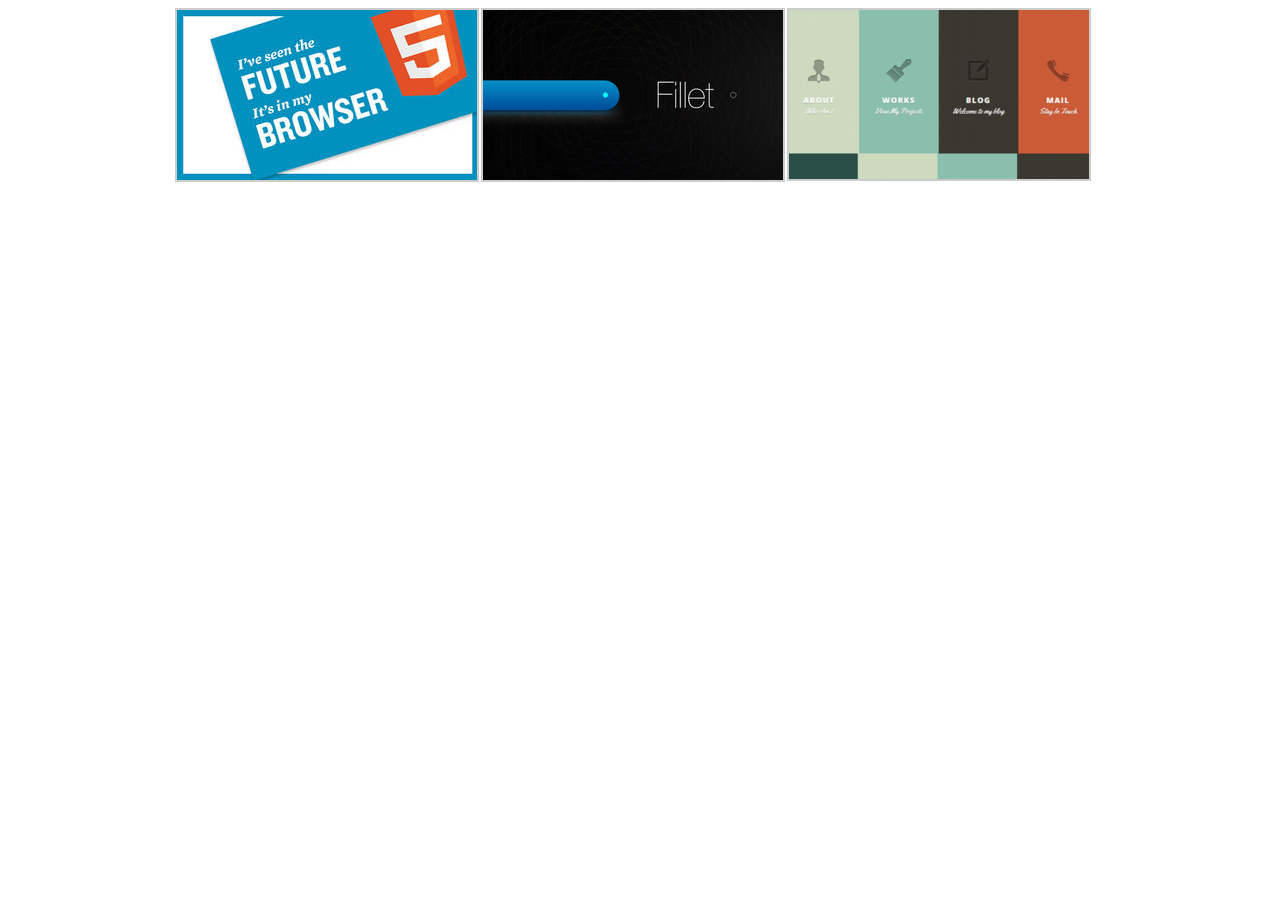
<file: frontend/filter/product.html>
<!DOCTYPE html PUBLIC "-//W3C//DTD XHTML 1.0 Transitional//EN" "http://www.w3.org/TR/xhtml1/DTD/xhtml1-transitional.dtd">
<html xmlns="http://www.w3.org/1999/xhtml">
<head>
<meta http-equiv="Content-Type" content="text/html; charset=UTF-8" />
<title>商品展示</title>
<style type="text/css">
div,ul,li,dl,dt,dd{
	margin:0;
	padding:0;
}
ul,li,dl,dt,dd{
	list-style:none;
}
.demo{
	margin:0 auto;
	width:930px;
}
.demo ul li{
	float:left;
	width:300px;
	margin-right:6px;
	position:relative;
}
.demo ul li img{
    border:none;
	position:relative;
	z-index:22;
}
.demo ul li a{
	width:300px;
    display:block;
	border:2px solid #ccc;
}
.demo ul li a:hover{
	border:2px solid #C03;
}
.demo ul li a span{
    position:absolute;
	z-index:33;
	bottom:2px;
	left:2px;
	width:300px;
	height:40px;
	filter:alpha(Opacity=50);/*ie6*/
	-moz-opacity:0.5;/*老版本的firefox*/
	opacity: 0.5;/*css标准，firefox，safari，opera*/
	-khtml-opacity:0.5;/*khtml内核*/
	-webkit-opacity:0.5;/*webkit内核*/
	background:#000;
	color:#fff;
	line-height:40px;
	text-align:left;
	display:none;
}
.demo ul li a:hover span{
	display:block;
}
</style>
</head>
<body>
 <div class="demo">
    <ul>
       <li>
         <a href="http://imooc.com">
           <img src="1.jpg"  />
           <span>学会html5 绝对的屌丝逆袭</span>
         </a>
       </li>
       <li>
         <a href="http://imooc.com">
           <img src="2.jpg"  />
           <span>圆角水晶按钮制作</span>
         </a>
       </li>
       <li>
         <a href="http://imooc.com">
           <img src="3.jpg"  />
           <span>8小时助你攻下html与css样式代码</span>
         </a>
       </li>
    </ul>
 </div>
</body>
</html>
</file>
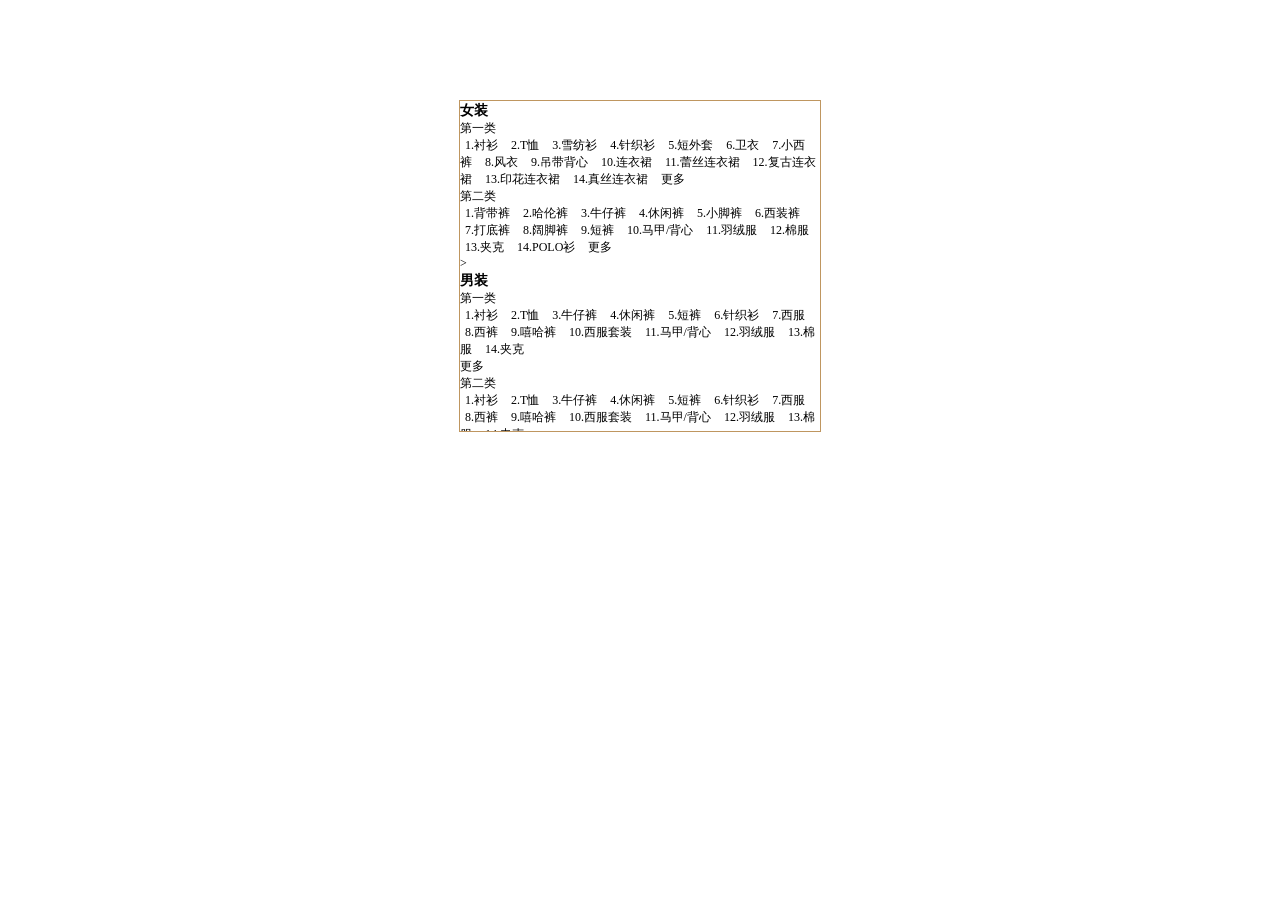
<file: frontend/JQuery/demo.html>
<!DOCTYPE html>
<html>
<head>
    <meta http-equiv="Content-Type" content="text/html; charset=utf-8" />
    <title>jQuery标签切换效果</title>
    <!-- <link rel="stylesheet" href="imooc.css" type="text/css"> -->
    <style type="text/css">
        * {
        margin: 0;
        padding: 0;
        list-style: none;
    }
    
    body {
        font-size: 12px;
    }
    
    #menu {
        width: 360px;
        overflow: hidden;
        margin: 100px auto;
        border: 1px solid #BF9660;
    }

    #menu_con {
        width: 358px;
        height:160px;
        border-top: none
    }
    a{
        margin: 5px;
    }
    </style>
    <script src="http://libs.baidu.com/jquery/1.9.1/jquery.js"></script>
</head>

<body>
<!--代码部分begin-->
<div id="menu">
    <!--tag标题-->
    <div id="menu_female">
        <h3>女装</h3>
        <div class="tag" style="display: block;">
            <dl>
                <dd>
                    <p>第一类</p>
                    <a>1.衬衫</a>
                    <a>2.T恤</a>
                    <a>3.雪纺衫</a>
                    <a>4.针织衫</a>
                    <a>5.短外套</a>
                    <a>6.卫衣</a>
                    <a>7.小西裤</a>
                    <a>8.风衣</a>
                    <a>9.吊带背心</a>
                    <a>10.连衣裙</a>
                    <a name="setColor">11.蕾丝连衣裙</a>
                    <a>12.复古连衣裙</a>
                    <a>13.印花连衣裙</a>
                    <a>14.真丝连衣裙</a>
                    <a>更多</a>
                </dd>
            </dl>
        </div>
        <div class="tag_More" style="display:block">
            <dl>
                <dd>
                    <p>第二类</p>
                    <a>1.背带裤</a>
                    <a>2.哈伦裤</a>
                    <a>3.牛仔裤</a>
                    <a>4.休闲裤</a>
                    <a>5.小脚裤</a>
                    <a>6.西装裤</a>
                    <a>7.打底裤</a>
                    <a>8.阔脚裤</a>
                    <a>9.短裤</a>
                    <a>10.马甲/背心</a>
                    <a>11.羽绒服</a>
                    <a>12.棉服</a>
                    <a>13.夹克</a>
                    <a>14.POLO衫</a>
                    <a>更多</a>
                </dd>
            </dl>
        </div>>
    </div>
    <div id="menu_con">
        <h3>男装</h3>
        <div class="tag" style="display:block">
            <dl>
                <dd>
                    <p>第一类</p>
                    <a>1.衬衫</a>
                    <a>2.T恤</a>
                    <a>3.牛仔裤</a>
                    <a>4.休闲裤</a>
                    <a>5.短裤</a>
                    <a>6.针织衫</a>
                    <a>7.西服</a>
                    <a>8.西裤</a>
                    <a>9.嘻哈裤</a>
                    <a>10.西服套装</a>
                    <a>11.马甲/背心</a>
                    <a name="setColor">12.羽绒服</a>
                    <a>13.棉服</a>
                    <a>14.夹克</a>
                    <p>更多</p>
                </dd>
            </dl>
        </div>
        <div class="tag_More" style="display:block">
            <dl>
                <dd>
                    <p>第二类</p>
                    <a>1.衬衫</a>
                    <a>2.T恤</a>
                    <a>3.牛仔裤</a>
                    <a name='setColor'>4.休闲裤</a>
                    <a>5.短裤</a>
                    <a>6.针织衫</a>
                    <a>7.西服</a>
                    <a>8.西裤</a>
                    <a>9.嘻哈裤</a>
                    <a>10.西服套装</a>
                    <a>11.马甲/背心</a>
                    <a>12.羽绒服</a>
                    <a>13.棉服</a>
                    <a>14.夹克</a>
                    <p>更多</p>
                </dd>
            </dl>
        </div>>
    </div>
</div>

<script type="text/javascript">
    //找到男装下第一类衣服中的第一个p元素，并改变颜色
    //可以通过子类选择器  p:first-child 筛选出第一个p元素
    $("h3:contains('男装') + div p:contains('第一类') ~p:first").css('color','#9932CC');
</script>

<script type="text/javascript">
    //找到男装下第一类衣服把a元素从顺序1-4加上颜色
    //可以通过基本筛选器lt,选择匹配集合中所有索引值小于给定index参数的元素
    //注意了index是从0开始计算，所以选在1-4,为对应的index就是4
   $("h3:contains('男装') + div p:contains('第一类') ~a:lt(3)").css('color','red');
</script>

<script type="text/javascript">
    //找到男装所有a元素中属性名name="setColor"的元素，并设置颜色
    //这里用的属性选择器[attribute='value']选择指定属性是给定值的元素
   $("h3:contains('男装') +div a[name='setColor']").css('color','blue');
</script>

<script type="text/javascript">
    //不分男女，选中第一类衣服中第9个a元素，并改变颜色
    //这里用了nth-child 选择的他们所有父元素的第n个子元素(这里是10？a的父元素的第十个子元素,如果是a则执行，如果不是a，不执行)
    $("p:contains('第一类') ~a:nth-child(10)").css('color','#66CD00');
</script>

<script type="text/javascript">
    //找到女装下第一类衣服，把a元素中包含文字"更多"的节点，改变颜色
    $(".tag:first a:contains('更多')").css('color','#C71585');
</script>



</body>

</html>
</file>
<file: frontend/ds/css/index.css>
.header{
	
	width: 100%;
	height:152px;
	margin: 0 0;

}
.container{
	width:1000px;
	margin:0 auto;
}

.header .header_top{
	height:32px;
	background-color: #fff;
	margin: 0 auto;
	line-height: 32px;
	font-size:12px;
}
.header .header_top .header_top_left{
	float:left;
}
.header .header_top .header_top_left .collection_font{
	font-weight: bolder;
	color: #666666;
	background: url(../images/collection.png) right center no-repeat; 
	padding-right: 19px;
	height:32px;
}
.header .header_top .header_top_right{
	float:right;
	padding-right: 21px;
}
.header .header_top .header_top_right span{
	font-family: "宋体";
	font-size: 12px;
	color: #666666;
}

.header .header_top .header_top_right a{
	font-family: "宋体";
	font-size: 12px;
	color: #666666;
}
.header .header_top a:hover{
	color:red;
}

.header .header_mid{
	height: 85px;
	background-color: #1d7ad9;
}
.header .header_mid .logo{
	padding-top:12px;
	padding-left: 39px;
}

/*搜索框*/
.header .header_mid .header_mid_search{
	padding-top: 26px;
	padding-left: 185px;
}
.header .header_mid .header_mid_input{
	width:350px;
	height:36px;
	line-height: 36px;/*\9代表所有的ie浏览器*/
	background-color: #fff;
	padding:0 5px;
}
.header .header_mid .header_mid_button{
	background-color : #ff8c00;
	width:70px;
	line-height: 36px;
	height: 36px;
	color:#fff;
	font-size: 14px;
}
/*购物车*/
.header .header_mid .header_mid_shopcar{
	width:146px;
	height: 36px;
	margin-top: 26px;
	line-height: 36px;
	background: url(../images/search.png) center center repeat-x;
}
.shopcar_l{
	width:87px;
	border-right: 1px solid #e27a00;
	height:36px;
	line-height: 36px;
	background: url(../images/cart.png) 11px center no-repeat;
	text-indent: 40px;
	font-size: 14px;
}
.shopcar_r{
	width:56px;
	border-left: 1px solid #ff9c01;

}
.cart_number{
	width: 27px;
	background: url(../images/cart_more.png) 33px center no-repeat;
	padding-right: 29px;
	text-align: right;
	color:#fff;
}
/*nav*/
.GoodClass{
	width:190px;
	height:35px;
	line-height: 35px;
	text-align: center;
	position: relative;
}
.GoodClass h3{
	width:100%;
	color:#fff;
	font-weight: normal;
	font-size: 16px;
	background: url(../images/down3j.png) 155px center no-repeat;
}

.nav li {
	width:100px;
	height:35px;
	line-height: 35px;
	float: left;
	text-align: center;
}
.nav li a{
	color:#fff;
	font-size: 14px;
}
.nav .active{
	height:35px;
	line-height: 35px;
	background-color: #4593fd;
}
.header .header_nav{
	height: 35px;
	background-color: #1369c0;
}
/*目录左*/
.showItem_l{
	position: absolute;
	top:35px;
	left: 0;
	width:100%;
	background-color: #4593fd;
}
.showItem_l  dl {
	padding:15px 10px;
	border-bottom: 1px solid #3487f2;
}
.showItem_l  dl.active{
	background-color: #fff;
}
.showItem_l  dl.active a {
	color:#000;
}
.showItem_l  dl.active dt{
	background: none;
}
.showItem_l dt {
	background: url(../images/right3j.png) 160px center no-repeat;
}
.showItem_l dd,dt {
	height:20px;
	line-height: 20px;
	padding:3px 0;
}
.showItem_l a{
	color:#fff;
	font-size: 14px;
	padding-right: 5px;
}
.showItem_l dd a{
	color:#c2d9f8;
}
/*目录右*/
.showItem_r{
	position: absolute;
	top: 35px;
	left:190px;
	width:570px;
	background-color: #fff;
	padding:12px 20px;
	font-family: "宋体";
	z-index: 5;
}
.showItem_r dl{
	padding:10px 0;
	border-bottom: 1px solid #e5e5e5;
}
.showItem_r dt{
	line-height: 24px;
}
.showItem_r dd{
	margin-top: -24px;
	line-height: 24px;
	padding-left: 90px;
}
.showItem_r h4{
	color:#4b88da;
	font-size:12px;
}
.showItem_r dd a{
	font-size: 12px;
	color:#666666;
}
.showItem_r dd a:hover{
	color:#ff7300;
}
/*carousel*/
.carousel{
	position: absolute;
	left:190px;
	top:35px;
	width:600px;
	height: 400px;
	background-color: #ccc;
	overflow: hidden;
}
.carousel .list{
	width:4200px;
	height: 400px;
	z-index: 1;
	margin-left:-600px;
}
.carousel .list img{
	float: left;
}

.arrow { 
	cursor: pointer; 
	display: none; 
	line-height: 39px; 
	text-align: center; 
	font-size: 36px; 
	font-weight: bold; 
	width: 40px; 
	height: 40px;  
	position: absolute;
	z-index: 2; 
	top: 180px; 
	background-color: RGBA(0,0,0,.3); color: #fff;}
.arrow:hover { background-color: RGBA(0,0,0,.7);}
#prev { left: 20px;}
#next { right: 20px;}
.carousel:hover .arrow{
	display: block;
}

.buttons { position: absolute; height: 10px; width: 100px; z-index: 2; bottom: 20px; left: 250px;}
.buttons span { cursor: pointer; float: left; border: 1px solid #fff; width: 10px; height: 10px; border-radius: 50%; background: #333; margin-right: 5px;}
.buttons .on {  background: orangered;}





.detail{
	height: 980px;
	margin-top:400px;
}
.detail_one{
	height:490px;
	width:100%;
}
.detail_one h2{
	font-size: 24px;
	background: url(../images/icon-1.png) left center no-repeat;
	/*padding-left: 58px;*/
	text-indent: 58px;
	height:75px;
	line-height: 75px;
}
.detail_one .more{
	font-size: 12px;
	font-family: "新宋体";
	padding-top:48px;
	padding-right: 22px;
}
.one_l{
	width:190px;
}
.one_r{
	width:810px;
}



.footer{
	height:228px;
	background-color: #999;
}
</file>
<file: frontend/ds0/css/index.css>
.header{
	
	width: 100%;
	height:152px;
	margin: 0 0;

}
.container{
	width:1000px;
	margin:0 auto;
}

.header .header_top{
	height:32px;
	background-color: #fff;
	margin: 0 auto;
	line-height: 32px;
	font-size:12px;
}
.header .header_top .header_top_left{
	float:left;
}
.header .header_top .header_top_left .collection_font{
	font-weight: bolder;
	color: #666666;
	background: url(../images/collection.png) right center no-repeat; 
	padding-right: 19px;
	height:32px;
}
.header .header_top .header_top_right{
	float:right;
	padding-right: 21px;
}
.header .header_top .header_top_right span{
	font-family: "宋体";
	font-size: 12px;
	color: #666666;
}

.header .header_top .header_top_right a{
	font-family: "宋体";
	font-size: 12px;
	color: #666666;
}
.header .header_top a:hover{
	color:red;
}

.header .header_mid{
	height: 85px;
	background-color: #1d7ad9;
}
.header .header_mid .logo{
	padding-top:12px;
	padding-left: 39px;
}

/*搜索框*/
.header .header_mid .header_mid_search{
	padding-top: 26px;
	padding-left: 185px;
}
.header .header_mid .header_mid_input{
	width:350px;
	height:36px;
	line-height: 36px;/*\9代表所有的ie浏览器*/
	background-color: #fff;
	padding:0 5px;
}
.header .header_mid .header_mid_button{
	background-color : #ff8c00;
	width:70px;
	line-height: 36px;
	height: 36px;
	color:#fff;
	font-size: 14px;
}
/*购物车*/
.header .header_mid .header_mid_shopcar{
	width:146px;
	height: 36px;
	margin-top: 26px;
	line-height: 36px;
	background: url(../images/search.png) center center repeat-x;
}
.shopcar_l{
	width:87px;
	border-right: 1px solid #e27a00;
	height:36px;
	line-height: 36px;
	background: url(../images/cart.png) 11px center no-repeat;
	text-indent: 40px;
	font-size: 14px;
}
.shopcar_r{
	width:56px;
	border-left: 1px solid #ff9c01;

}
.cart_number{
	width: 27px;
	background: url(../images/cart_more.png) 33px center no-repeat;
	padding-right: 29px;
	text-align: right;
	color:#fff;
}
/*nav*/
.GoodClass{
	width:190px;
	height:35px;
	line-height: 35px;
	text-align: center;
	position: relative;
}
.GoodClass h3{
	width:100%;
	color:#fff;
	font-weight: normal;
	font-size: 16px;
	background: url(../images/down3j.png) 155px center no-repeat;
}

.nav li {
	width:100px;
	height:35px;
	line-height: 35px;
	float: left;
	text-align: center;
}
.nav li a{
	color:#fff;
	font-size: 14px;
}
.nav .active{
	height:35px;
	line-height: 35px;
	background-color: #4593fd;
}
.header .header_nav{
	height: 35px;
	background-color: #1369c0;
}
/*目录左*/
.showItem_l{
	position: absolute;
	top:35px;
	left: 0;
	width:100%;
	height:500px;
	background-color: #4593fd;
}
.showItem_l  dl {
	padding:15px 10px;
	border-bottom: 1px solid #3487f2;
}
.showItem_l dt {
	background: url(../images/right3j.png) 160px center no-repeat;
}
.showItem_l dd,dt {
	height:20px;
	line-height: 20px;
	padding:3px 0;
}
.showItem_l a{
	color:#fff;
	font-size: 14px;
	padding-right: 5px;
}
.showItem_l dd a{
	color:#c2d9f8;
}
/*目录右*/
.showItem_r{
	position: absolute;
	top: 35px;
	left:190px;
	width:570px;
	background-color: #fff;
	padding:12px 20px;
	font-family: "宋体";

}
.showItem_r dl{
	padding:10px 0;
	border-bottom: 1px solid #e5e5e5;
}
.showItem_r dt{
	line-height: 24px;
}
.showItem_r dd{
	margin-top: -24px;
	line-height: 24px;
	padding-left: 90px;
}
.showItem_r h4{
	color:#4b88da;
	font-size:12px;
}
.showItem_r dd a{
	font-size: 12px;
	color:#666666;
}
.showItem_r dd a:hover{
	color:#ff7300;
}
.carousel{
	height: 326px;
	background-color: #ccc;
}
.detail{
	height: 490px;
	background-color: #222;
}

.footer{
	height:228px;
	background-color: #999;
}
</file>
<file: frontend/ds1/css/index.css>
.header{
	
	width: 100%;
	height:152px;
	margin: 0 0;

}
.container{
	width:1000px;
	margin:0 auto;
}

.header .header_top{
	height:32px;
	background-color: #fff;
	margin: 0 auto;
	line-height: 32px;
	font-size:12px;
}
.header .header_top .header_top_left{
	float:left;
}
.header .header_top .header_top_left .collection_font{
	font-weight: bolder;
	color: #666666;
	background: url(../images/collection.png) right center no-repeat; 
	padding-right: 19px;
	height:32px;
}
.header .header_top .header_top_right{
	float:right;
	padding-right: 21px;
}
.header .header_top .header_top_right span{
	font-family: "宋体";
	font-size: 12px;
	color: #666666;
}

.header .header_top .header_top_right a{
	font-family: "宋体";
	font-size: 12px;
	color: #666666;
}
.header .header_top a:hover{
	color:red;
}

.header .header_mid{
	height: 85px;
	background-color: #1d7ad9;
}
.header .header_mid .logo{
	padding-top:12px;
	padding-left: 39px;
}

/*搜索框*/
.header .header_mid .header_mid_search{
	padding-top: 26px;
	padding-left: 185px;
}
.header .header_mid .header_mid_input{
	width:350px;
	height:36px;
	line-height: 36px;/*\9代表所有的ie浏览器*/
	background-color: #fff;
	padding:0 5px;
}
.header .header_mid .header_mid_button{
	background-color : #ff8c00;
	width:70px;
	line-height: 36px;
	height: 36px;
	color:#fff;
	font-size: 14px;
}
/*购物车*/
.header .header_mid .header_mid_shopcar{
	width:146px;
	height: 36px;
	margin-top: 26px;
	line-height: 36px;
	background: url(../images/search.png) center center repeat-x;
}
.shopcar_l{
	width:87px;
	border-right: 1px solid #e27a00;
	height:36px;
	line-height: 36px;
	background: url(../images/cart.png) 11px center no-repeat;
	text-indent: 40px;
	font-size: 14px;
}
.shopcar_r{
	width:56px;
	border-left: 1px solid #ff9c01;

}
.cart_number{
	width: 27px;
	background: url(../images/cart_more.png) 33px center no-repeat;
	padding-right: 29px;
	text-align: right;
	color:#fff;
}
/*nav*/
.GoodClass{
	width:190px;
	height:35px;
	line-height: 35px;
	text-align: center;
	position: relative;
}
.GoodClass h3{
	width:100%;
	color:#fff;
	font-weight: normal;
	font-size: 16px;
	background: url(../images/down3j.png) 155px center no-repeat;
}

.nav li {
	width:100px;
	height:35px;
	line-height: 35px;
	float: left;
	text-align: center;
}
.nav li a{
	color:#fff;
	font-size: 14px;
}
.nav .active{
	height:35px;
	line-height: 35px;
	background-color: #4593fd;
}
.header .header_nav{
	height: 35px;
	background-color: #1369c0;
}
/*目录左*/
.showItem_l{
	position: absolute;
	top:35px;
	left: 0;
	width:100%;
	height:500px;
	background-color: #4593fd;
}
.showItem_l  dl {
	padding:15px 10px;
	border-bottom: 1px solid #3487f2;
}
.showItem_l dt {
	background: url(../images/right3j.png) 160px center no-repeat;
}
.showItem_l dd,dt {
	height:20px;
	line-height: 20px;
	padding:3px 0;
}
.showItem_l a{
	color:#fff;
	font-size: 14px;
	padding-right: 5px;
}
.showItem_l dd a{
	color:#c2d9f8;
}
/*目录右*/
.showItem_r{
	position: absolute;
	top: 35px;
	left:190px;
	width:570px;
	background-color: #fff;
	padding:12px 20px;
	font-family: "宋体";

}
.showItem_r dl{
	padding:10px 0;
	border-bottom: 1px solid #e5e5e5;
}
.showItem_r dt{
	line-height: 24px;
}
.showItem_r dd{
	margin-top: -24px;
	line-height: 24px;
	padding-left: 90px;
}
.showItem_r h4{
	color:#4b88da;
	font-size:12px;
}
.showItem_r dd a{
	font-size: 12px;
	color:#666666;
}
.showItem_r dd a:hover{
	color:#ff7300;
}
.carousel{
	position: absolute;
	left:190px;
	top:35px;
	width:600px;
	height: 400px;
	background-color: #ccc;
	overflow: hidden;
}
.carousel .list{
	position: absolute;
	width:4200px;
	height: 400px;
	z-index: 1;
	left:-600px;
}
.carousel .list img{
	float: left;
}

.arrow { 
	cursor: pointer; 
	display: none; 
	line-height: 39px; 
	text-align: center; 
	font-size: 36px; 
	font-weight: bold; 
	width: 40px; 
	height: 40px;  
	position: absolute;
	z-index: 2; 
	top: 180px; 
	background-color: RGBA(0,0,0,.3); color: #fff;}
.arrow:hover { background-color: RGBA(0,0,0,.7);}
#prev { left: 20px;}
#next { right: 20px;}
.carousel:hover .arrow{
	display: block;
}

.buttons { position: absolute; height: 10px; width: 100px; z-index: 2; bottom: 20px; left: 250px;}
.buttons span { cursor: pointer; float: left; border: 1px solid #fff; width: 10px; height: 10px; border-radius: 50%; background: #333; margin-right: 5px;}
.buttons .on {  background: orangered;}


.detail{
	height: 490px;
	background-color: #222;
}

.footer{
	height:228px;
	background-color: #999;
}
</file>
